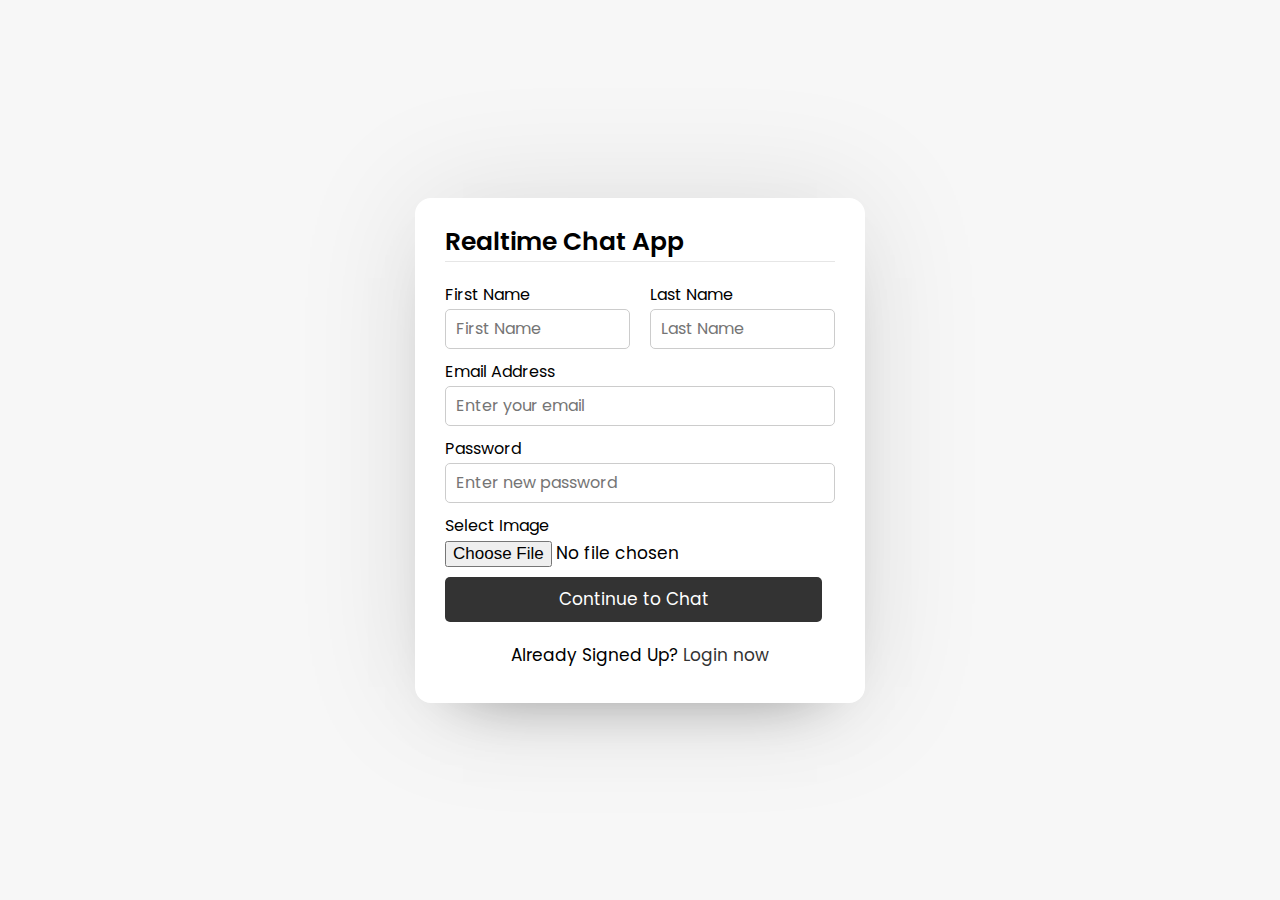
<file: Messenger/index.html>
<!DOCTYPE html>
<html lang="en">
<head>
    <meta charset="UTF-8">
    <meta http-equiv="X-UA-Compatible" content="IE=edge">
    <meta name="viewport" content="width=device-width, initial-scale=1.0">
    <title>Realtime Chat App | Vinky</title>
    <link rel="stylesheet" href="./style.css">
    <link rel="stylesheet" href="https://cdnjs.cloudflare.com/ajax/libs/font-awesome/6.1.1/css/all.min.css" integrity="sha512-KfkfwYDsLkIlwQp6LFnl8zNdLGxu9YAA1QvwINks4PhcElQSvqcyVLLD9aMhXd13uQjoXtEKNosOWaZqXgel0g==" crossorigin="anonymous" referrerpolicy="no-referrer" />
</head>
<body>
    <div class="wrapper">
        <section class="form signup">
            <header>Realtime Chat App</header>
            <form action="#">
                <div class="error-text">This is an error message!</div>
                <div class="name-details">
                    <div class="field input">
                        <label>First Name</label>
                        <input type="text" placeholder="First Name">
                    </div>
                    <div class="field input">
                        <label>Last Name</label>
                        <input type="text" placeholder="Last Name">
                    </div>
                </div>
                <div class="field input">
                    <label>Email Address</label>
                    <input type="text" placeholder="Enter your email">
                </div>
                <div class="field input">
                    <label>Password</label>
                    <input type="password" placeholder="Enter new password">
                    <i class="fas fa-eye"></i>
                </div>
                <div class="field image">
                    <label>Select Image</label>
                    <input type="file">
                </div>
                <div class="field button">
                    <input type="submit" value="Continue to Chat">
                </div>
            </form>
            <div class="link">Already Signed Up? <a href="#">Login now</a></div>
        </section>
    </div>

    <script src="./javascript/pass-show-hide.js"></script>
</body>
</html>
</file>
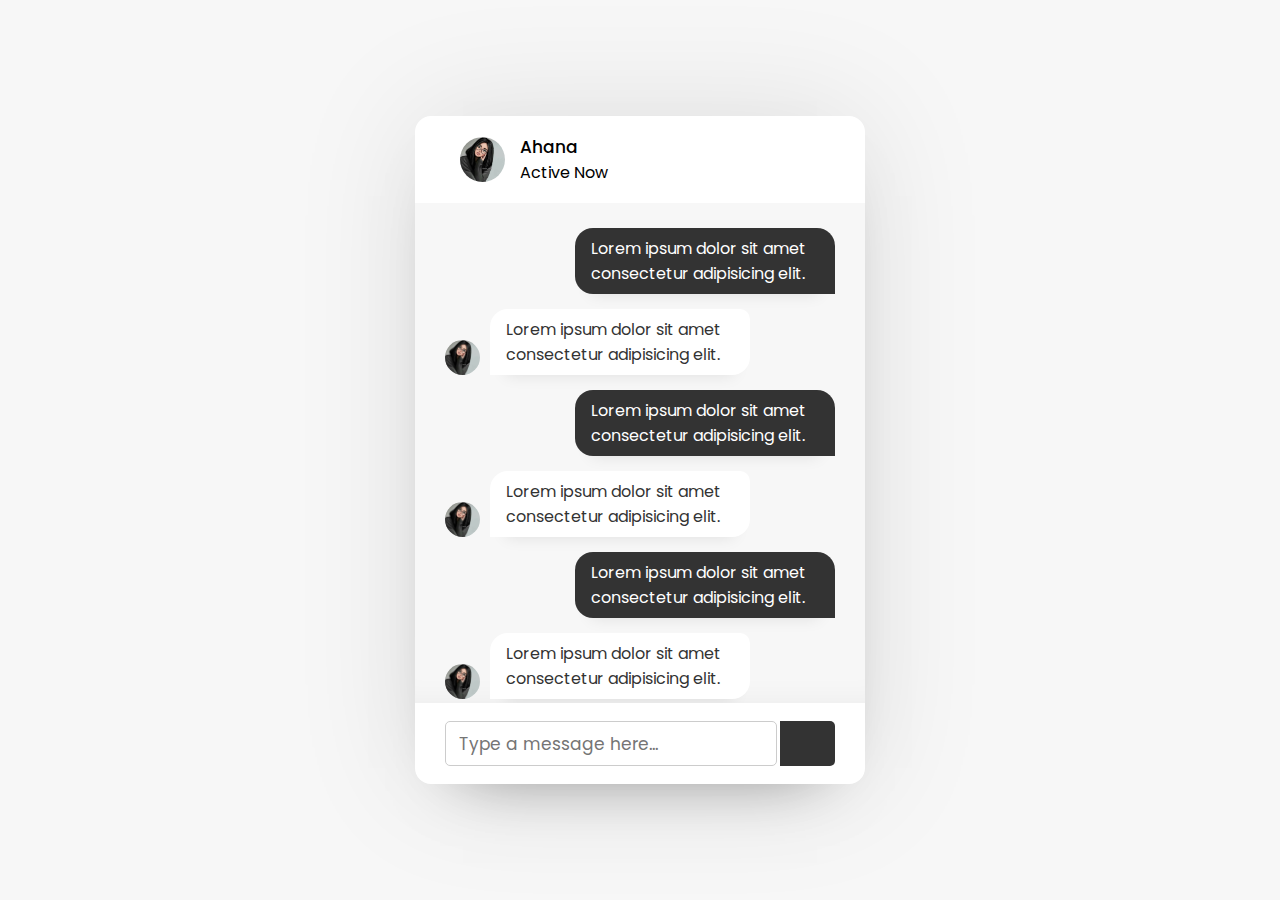
<file: Messenger/chat.html>
<!DOCTYPE html>
<html lang="en">
<head>
    <meta charset="UTF-8">
    <meta http-equiv="X-UA-Compatible" content="IE=edge">
    <meta name="viewport" content="width=device-width, initial-scale=1.0">
    <title>Realtime Chat App | Vinky</title>
    <link rel="stylesheet" href="./style.css">
    <link rel="stylesheet" href="https://cdnjs.cloudflare.com/ajax/libs/font-awesome/6.1.1/css/all.min.css" integrity="sha512-KfkfwYDsLkIlwQp6LFnl8zNdLGxu9YAA1QvwINks4PhcElQSvqcyVLLD9aMhXd13uQjoXtEKNosOWaZqXgel0g==" crossorigin="anonymous" referrerpolicy="no-referrer" />
</head>
<body>
    <div class="wrapper">
        <section class="chat-area">
            <header>
                <a href="#" class="back-icon"><i class="fas fa-arrow-left"></i></a>
                <img src="./img2.jpg" alt="">
                <div class="details">
                    <span>Ahana</span>
                    <p>Active Now</p>
                </div>
            </header>
            <div class="chat-box">
                <div class="chat outgoing">
                    <div class="details">
                        <p>Lorem ipsum dolor sit amet consectetur adipisicing elit.</p>
                    </div>
                </div>
                <div class="chat incoming">
                    <img src="./img2.jpg" alt="">
                    <div class="details">
                        <p>Lorem ipsum dolor sit amet consectetur adipisicing elit.</p>
                    </div>
                </div>
                <div class="chat outgoing">
                    <div class="details">
                        <p>Lorem ipsum dolor sit amet consectetur adipisicing elit.</p>
                    </div>
                </div>
                <div class="chat incoming">
                    <img src="./img2.jpg" alt="">
                    <div class="details">
                        <p>Lorem ipsum dolor sit amet consectetur adipisicing elit.</p>
                    </div>
                </div>
                <div class="chat outgoing">
                    <div class="details">
                        <p>Lorem ipsum dolor sit amet consectetur adipisicing elit.</p>
                    </div>
                </div>
                <div class="chat incoming">
                    <img src="./img2.jpg" alt="">
                    <div class="details">
                        <p>Lorem ipsum dolor sit amet consectetur adipisicing elit.</p>
                    </div>
                </div>
                <div class="chat outgoing">
                    <div class="details">
                        <p>Lorem ipsum dolor sit amet consectetur adipisicing elit.</p>
                    </div>
                </div>
                <div class="chat incoming">
                    <img src="./img2.jpg" alt="">
                    <div class="details">
                        <p>Lorem ipsum dolor sit amet consectetur adipisicing elit.</p>
                    </div>
                </div>
                <div class="chat outgoing">
                    <div class="details">
                        <p>Lorem ipsum dolor sit amet consectetur adipisicing elit.</p>
                    </div>
                </div>
                <div class="chat incoming">
                    <img src="./img2.jpg" alt="">
                    <div class="details">
                        <p>Lorem ipsum dolor sit amet consectetur adipisicing elit.</p>
                    </div>
                </div>
            </div>
            <form action="#" class="typing-area">
                <input type="text" placeholder="Type a message here...">
                <button><i class="fab fa-telegram-plane"></i></button>
            </form>
        </section>
    </div>
</body>
</html>
</file>
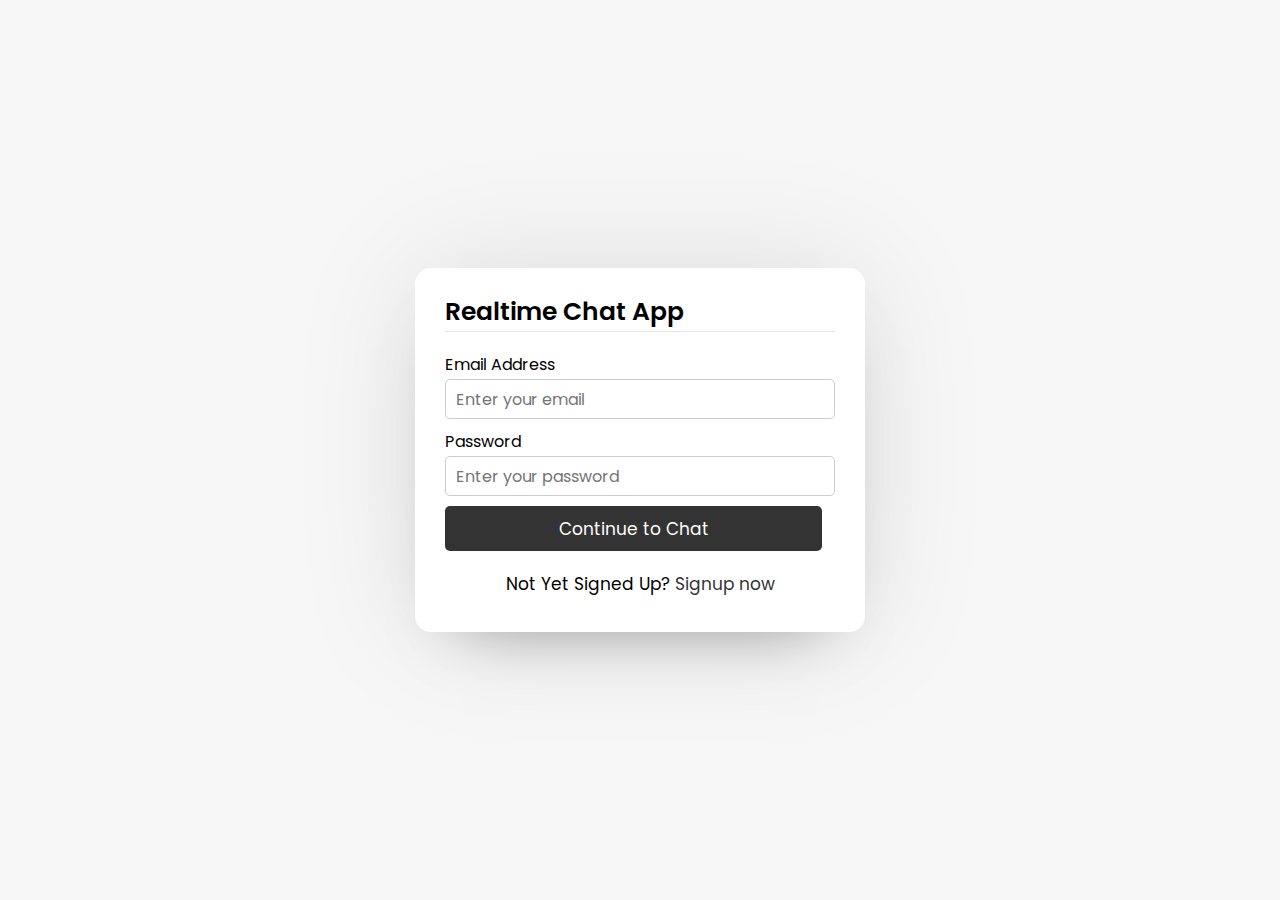
<file: Messenger/login.html>
<!DOCTYPE html>
<html lang="en">
<head>
    <meta charset="UTF-8">
    <meta http-equiv="X-UA-Compatible" content="IE=edge">
    <meta name="viewport" content="width=device-width, initial-scale=1.0">
    <title>Realtime Chat App | Vinky</title>
    <link rel="stylesheet" href="./style.css">
    <link rel="stylesheet" href="https://cdnjs.cloudflare.com/ajax/libs/font-awesome/6.1.1/css/all.min.css" integrity="sha512-KfkfwYDsLkIlwQp6LFnl8zNdLGxu9YAA1QvwINks4PhcElQSvqcyVLLD9aMhXd13uQjoXtEKNosOWaZqXgel0g==" crossorigin="anonymous" referrerpolicy="no-referrer" />
</head>
<body>
    <div class="wrapper">
        <section class="form login">
            <header>Realtime Chat App</header>
            <form action="#">
                <div class="error-text">This is an error message!</div>
                <div class="field input">
                    <label>Email Address</label>
                    <input type="text" placeholder="Enter your email">
                </div>
                <div class="field input">
                    <label>Password</label>
                    <input type="password" placeholder="Enter your password">
                    <i class="fas fa-eye"></i>
                </div>
                <div class="field button">
                    <input type="submit" value="Continue to Chat">
                </div>
            </form>
            <div class="link">Not Yet Signed Up? <a href="#">Signup now</a></div>
        </section>
    </div>

    <script src="./javascript/pass-show-hide.js"></script>
</body>
</html>
</file>
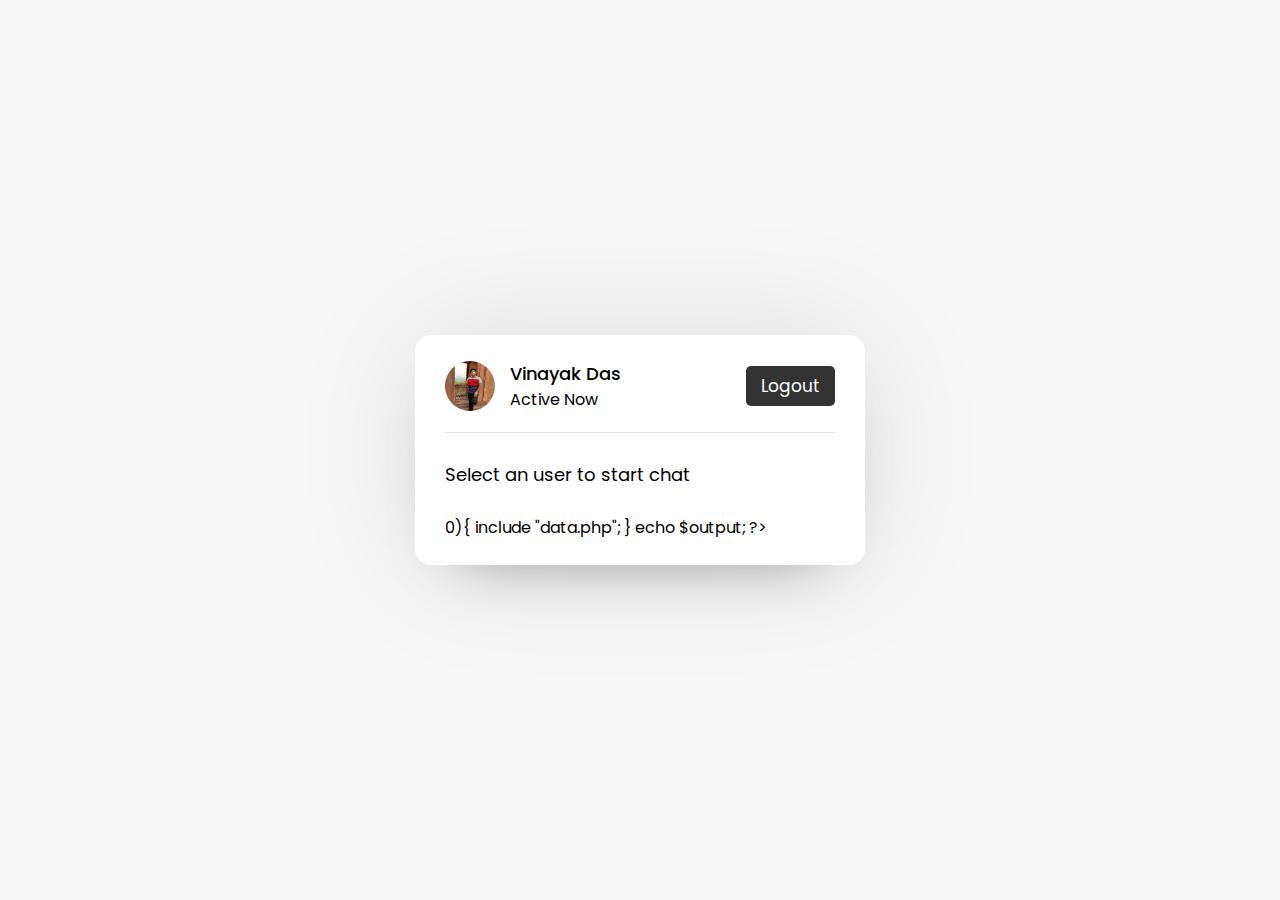
<file: Messenger/users.html>
<!DOCTYPE html>
<html lang="en">
<head>
    <meta charset="UTF-8">
    <meta http-equiv="X-UA-Compatible" content="IE=edge">
    <meta name="viewport" content="width=device-width, initial-scale=1.0">
    <title>Realtime Chat App | Vinky</title>
    <link rel="stylesheet" href="./style.css">
    <link rel="stylesheet" href="https://cdnjs.cloudflare.com/ajax/libs/font-awesome/6.1.1/css/all.min.css" integrity="sha512-KfkfwYDsLkIlwQp6LFnl8zNdLGxu9YAA1QvwINks4PhcElQSvqcyVLLD9aMhXd13uQjoXtEKNosOWaZqXgel0g==" crossorigin="anonymous" referrerpolicy="no-referrer" />
</head>
<body>
    <div class="wrapper">
        <section class="users">
            <header>
                <div class="content">
                    <img src="./img.jpg" alt="">
                    <div class="details">
                        <span>Vinayak Das</span>
                        <p>Active Now</p>
                    </div>
                </div>
                <a href="#" class="logout">Logout</a>
            </header>
            <div class="search">
                <span class="text">Select an user to start chat</span>
                <input type="text" placeholder="Enter name to search...">
                <button><i class="fas fa-search"></i></button>
            </div>
            <div class="users-list">
                <a href="#">
                    <div class="content">
                        <img src="./img2.jpg" alt="">
                        <div class="details">
                            <span>Ahana</span>
                            <p>This is text message</p>
                        </div>
                    </div>
                    <div class="status-dot"><i class="fas fa-circle"></i></div>
                </a>
                <a href="#">
                    <div class="content">
                        <img src="./img2.jpg" alt="">
                        <div class="details">
                            <span>Ahana</span>
                            <p>This is text message</p>
                        </div>
                    </div>
                    <div class="status-dot"><i class="fas fa-circle"></i></div>
                </a>
                <a href="#">
                    <div class="content">
                        <img src="./img2.jpg" alt="">
                        <div class="details">
                            <span>Ahana</span>
                            <p>This is text message</p>
                        </div>
                    </div>
                    <div class="status-dot"><i class="fas fa-circle"></i></div>
                </a>
                <a href="#">
                    <div class="content">
                        <img src="./img2.jpg" alt="">
                        <div class="details">
                            <span>Ahana</span>
                            <p>This is text message</p>
                        </div>
                    </div>
                    <div class="status-dot"><i class="fas fa-circle"></i></div>
                </a>
                <a href="#">
                    <div class="content">
                        <img src="./img2.jpg" alt="">
                        <div class="details">
                            <span>Ahana</span>
                            <p>This is text message</p>
                        </div>
                    </div>
                    <div class="status-dot"><i class="fas fa-circle"></i></div>
                </a>
                <a href="#">
                    <div class="content">
                        <img src="./img2.jpg" alt="">
                        <div class="details">
                            <span>Ahana</span>
                            <p>This is text message</p>
                        </div>
                    </div>
                    <div class="status-dot"><i class="fas fa-circle"></i></div>
                </a>
            </div>
        </section>
    </div>

    <script src="./javascript/users.js"></script>
</body>
</html>
</file>
<file: Messenger/style.css>
@import url('https://fonts.googleapis.com/css2?family=Poppins:ital,wght@0,200;0,300;0,400;0,500;0,600;0,700;1,200;1,300;1,400;1,500;1,600;1,700&display=swap');
*{
    margin: 0;
    padding: 0;
    box-sizing: border-box;
    text-decoration: none;
    font-family: 'Poppins', sans-serif;
}
body{
    display: flex;
    align-items: center;
    justify-content: center;
    min-height: 100vh;
    background-color: #f7f7f7;
}
.wrapper{
    background-color: #fff;
    width: 450px;
    border-radius: 16px;
    box-shadow: 0 0 128px 0 rgba(0,0,0,0.1), 0 32px 64px -48px rgba(0,0,0,0.5);
}

/* Signup Form CSS Code  */
.form{
    padding: 25px 30px;
}
.form header{
    font-size: 25px;
    font-weight: 600;
    border-bottom: 1px solid #e6e6e6;
}
.form form{
    margin: 20px 0;
}
.form form .error-text{
    color: #721c24;
    background: #f8d7da;
    padding: 8px 10px;
    text-align: center;
    border-radius: 5px;
    margin-bottom: 10px;
    border: 1px solid #f5c6cb;
    display: none;
}
.form form .name-details{
    display: flex;

}
form .name-details .field:first-child{
    margin-right: 10px;
}
form .name-details .field:last-child{
    margin-left: 10px;
}
.form form .field{
    display: flex;
    position: relative;
    flex-direction: column;
    margin-bottom: 10px;
}
.form form .field label{
    margin-bottom: 2px;

}
.form form .field input{
    outline: none;
}
.form form .input input{
    height: 40px;
    width: 100%;
    font-size: 16px;
    padding: 0 10px;
    border: 1px solid #ccc;
    border-radius: 5px;
}
.form form .image input{
    font-size: 17px;
}
.form form .button input{
    margin-right: 13px;
    height: 45px;
    border: none;
    font-size: 17px;
    font-weight: 400;
    background-color: #333;
    color: #fff;
    border-radius: 5px;
    cursor: pointer;
}
.form form .field i{
    position: absolute;
    right: 15px;
    color: #ccc;
    top: 70%;
    transform: translateY(-50%);
    cursor: pointer;
}
.form form .field i.active::before{
    content: "\f070";
    color: #333;

}
.form .link{
    text-align: center;
    margin: 10px 0;
    font-size: 17px;
}
.form .link a{
    color: #333;
}
.form .link a:hover{
    text-decoration: underline;
}


/* Users area CSS Code  */
.users{
    padding: 25px 30px;
}
.users header,
.users-list a{
    display: flex;
    align-items: center;
    padding-bottom: 20px;
    justify-content: space-between;
    border-bottom: 1px solid #e6e6e6;
}
.wrapper img{
    object-fit: cover;
    border-radius: 50%;
}
:is(.users, .users-list) .content{
    display: flex;
    align-items: center;
}
.users header .content img{
    height: 50px;
    width: 50px;
}
:is(.users, .users-list) .details{
    color: #000;
    margin-left: 15px;
}
:is(.users, .users-list) .details span{
    font-size: 18px;
    font-weight: 500;
}
.users header .logout{
    color: #fff;
    font-size: 17px;
    padding: 7px 15px;
    background: #333;
    border-radius: 5px;
}
.users .search{
    margin: 20px 0;
    display: flex;
    position: relative;
    align-items: center;
    justify-content: space-between;
}
.users .search .text{
    font-size: 18px;
}
.users .search input{
    position: absolute;
    height: 42px;
    width: calc(100% - 50px);
    border: 1px solid #ccc;
    padding: 0 13px;
    font-size: 16px;
    border-radius: 5px 0 0 5px;
    outline: none;
    opacity: 0;
    pointer-events: none;
    transition: all 0.3s ease;
}
.users .search input.active{
    opacity: 1;
    pointer-events: auto;
}
.users .search button{
    width: 47px;
    height: 42px;
    border: none;
    outline: none;
    color: #333;
    background: #fff;
    cursor: pointer;
    font-size: 17px;
    border-radius: 0 5px 5px 0;
    transition: all 0.2s ease;
}
.users .search button.active{
    color: #fff;
    background: #333;
}
.users .search button.active i::before{
    content: "\f00d";
}
.users-list{
    max-height: 350px;
    overflow-y: auto;
}
:is(.users-list,.chat-box)::-webkit-scrollbar{
    width: 0px;
}
.users-list a{
    margin-bottom: 15px;
    page-break-after: 10px;
    padding-right: 15px;
    border-bottom-color: #f1f1f1;
}
.users-list a:last-child{
    border: none;
    margin-bottom: 0px;
}
.users-list a .content img{
    height: 40px;
    width: 40px;
}
.users-list a .content p{
    color: #67676a;
}
.users-list a .status-dot{
    font-size: 12px;
    color: #468669;
}
.users-list a .status-dot.offline{
    color: #ccc;
}

/* Chat Area CSS Code  */
.chat-area header{
    display: flex;
    align-items: center;
    padding: 18px 30px;
}
.chat-area header .back-icon{
    font-size: 18px;
    color: #333;
}
.chat-area header img{
    height: 45px;
    width: 45px;
    margin: 0 15px;
}
.chat-area header span{
    font-size: 17px;
    font-weight: 500;
}
.chat-box{
    height: 500px;
    overflow-y: auto;
    background-color: #f7f7f7;
    padding: 10px 30px 20px 30px;
    box-shadow: inset 0 32px 32px -32px rgb(0 0 0 / 5%);
    box-shadow: inset 0 -32px 32px -32px rgb(0 0 0 / 5%);
}
.chat-box .chat{
    margin: 15px 0;
}
.chat-box .chat p{
    word-wrap: break-word;
    padding: 8px 16px;
    box-shadow: 0 0 32px rgb(0 0 0 / 8%);
    box-shadow: 0 16px 16px -16px rgb(0 0 0 / 10%);

}
.chat-box .outgoing{
    display: flex;
}
.outgoing .details{
    margin-left: auto;
    max-width: calc(100% - 130px);
}
.outgoing .details p{
    background-color: #333;
    color: #fff;
    border-radius: 18px 18px 0 18px;
}
.chat-box .incoming{
    display: flex;
    align-items: flex-end;
}
.chat-box .incoming img{
    height: 35px;
    width: 35px;
}
.incoming .details{
    margin-left: 10px;
    margin-right: auto;
    max-width: calc(100% - 130px);
}
.incoming .details p{
    background-color: #fff;
    color: #333;
    border-radius: 18px 10px 18px 0;
}
.chat-area .typing-area{
    padding: 18px 30px;
    display: flex;
    justify-content: space-between;
}
.typing-area input{
    height: 45px;
    width: calc(100% - 58px);
    font-size: 17px;
    border: 1px solid #ccc;
    padding: 0 13px;
    border-radius: 5px;
    outline: none;
}
.typing-area button{
    width: 55px;
    border: none;
    outline: none;
    background-color: #333;
    color: #fff;
    font-size: 19px;
    cursor: pointer;
    border-radius: 0 5px 5px 0;
}
</file>
